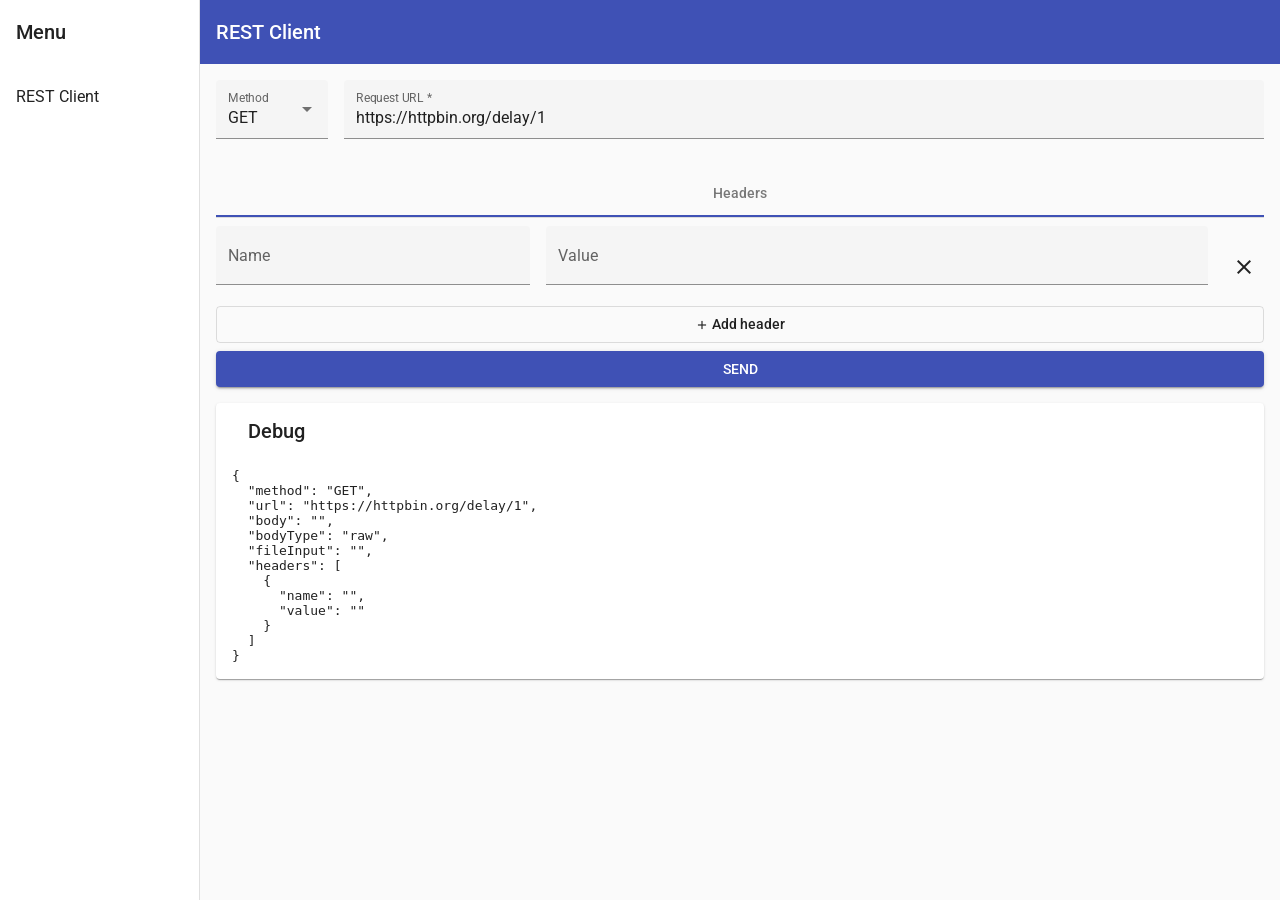
<file: index.html>
<!DOCTYPE html>
<html lang="en">
  <head>
    <meta charset="utf-8" />
    <title>Angular REST API Client</title>
    <base href="/" />
    <meta name="viewport" content="width=device-width, initial-scale=1" />
    <link rel="icon" type="image/x-icon" href="favicon.ico" />
    <link href="https://fonts.googleapis.com/css?family=Roboto:300,400,500&display=swap" rel="stylesheet" />
    <link href="https://fonts.googleapis.com/icon?family=Material+Icons" rel="stylesheet" />
  <link rel="stylesheet" href="styles.a443988e255f484c6ae9.css"></head>
  <body>
    <app-root></app-root>
  <script src="runtime-es2015.0811dcefd377500b5b1a.js" type="module"></script><script src="runtime-es5.0811dcefd377500b5b1a.js" nomodule defer></script><script src="polyfills-es5.fd3af48698f9b02947d9.js" nomodule defer></script><script src="polyfills-es2015.442fa3cc45520cc0d518.js" type="module"></script><script src="main-es2015.35bdf8fe48cf06ec00c8.js" type="module"></script><script src="main-es5.35bdf8fe48cf06ec00c8.js" nomodule defer></script></body>
</html>
</file>
<file: styles.a443988e255f484c6ae9.css>
.mat-badge-content{font-weight:600;font-size:12px;font-family:Roboto,Helvetica Neue,sans-serif}.mat-badge-small .mat-badge-content{font-size:9px}.mat-badge-large .mat-badge-content{font-size:24px}.mat-h1,.mat-headline,.mat-typography h1{font:400 24px/32px Roboto,Helvetica Neue,sans-serif;letter-spacing:normal;margin:0 0 16px}.mat-h2,.mat-title,.mat-typography h2{font:500 20px/32px Roboto,Helvetica Neue,sans-serif;letter-spacing:normal;margin:0 0 16px}.mat-h3,.mat-subheading-2,.mat-typography h3{font:400 16px/28px Roboto,Helvetica Neue,sans-serif;letter-spacing:normal;margin:0 0 16px}.mat-h4,.mat-subheading-1,.mat-typography h4{font:400 15px/24px Roboto,Helvetica Neue,sans-serif;letter-spacing:normal;margin:0 0 16px}.mat-h5,.mat-typography h5{font:400 11.62px/20px Roboto,Helvetica Neue,sans-serif;margin:0 0 12px}.mat-h6,.mat-typography h6{font:400 9.38px/20px Roboto,Helvetica Neue,sans-serif;margin:0 0 12px}.mat-body-2,.mat-body-strong{font:500 14px/24px Roboto,Helvetica Neue,sans-serif;letter-spacing:normal}.mat-body,.mat-body-1,.mat-typography{font:400 14px/20px Roboto,Helvetica Neue,sans-serif;letter-spacing:normal}.mat-body-1 p,.mat-body p,.mat-typography p{margin:0 0 12px}.mat-caption,.mat-small{font:400 12px/20px Roboto,Helvetica Neue,sans-serif;letter-spacing:normal}.mat-display-4,.mat-typography .mat-display-4{font:300 112px/112px Roboto,Helvetica Neue,sans-serif;letter-spacing:-.05em;margin:0 0 56px}.mat-display-3,.mat-typography .mat-display-3{font:400 56px/56px Roboto,Helvetica Neue,sans-serif;letter-spacing:-.02em;margin:0 0 64px}.mat-display-2,.mat-typography .mat-display-2{font:400 45px/48px Roboto,Helvetica Neue,sans-serif;letter-spacing:-.005em;margin:0 0 64px}.mat-display-1,.mat-typography .mat-display-1{font:400 34px/40px Roboto,Helvetica Neue,sans-serif;letter-spacing:normal;margin:0 0 64px}.mat-bottom-sheet-container{font:400 14px/20px Roboto,Helvetica Neue,sans-serif;letter-spacing:normal}.mat-button,.mat-fab,.mat-flat-button,.mat-icon-button,.mat-mini-fab,.mat-raised-button,.mat-stroked-button{font-family:Roboto,Helvetica Neue,sans-serif;font-size:14px;font-weight:500}.mat-button-toggle,.mat-card{font-family:Roboto,Helvetica Neue,sans-serif}.mat-card-title{font-size:24px;font-weight:500}.mat-card-header .mat-card-title{font-size:20px}.mat-card-content,.mat-card-subtitle{font-size:14px}.mat-checkbox{font-family:Roboto,Helvetica Neue,sans-serif}.mat-checkbox-layout .mat-checkbox-label{line-height:24px}.mat-chip{font-size:14px;font-weight:500}.mat-chip .mat-chip-remove.mat-icon,.mat-chip .mat-chip-trailing-icon.mat-icon{font-size:18px}.mat-table{font-family:Roboto,Helvetica Neue,sans-serif}.mat-header-cell{font-size:12px;font-weight:500}.mat-cell,.mat-footer-cell{font-size:14px}.mat-calendar{font-family:Roboto,Helvetica Neue,sans-serif}.mat-calendar-body{font-size:13px}.mat-calendar-body-label,.mat-calendar-period-button{font-size:14px;font-weight:500}.mat-calendar-table-header th{font-size:11px;font-weight:400}.mat-dialog-title{font:500 20px/32px Roboto,Helvetica Neue,sans-serif;letter-spacing:normal}.mat-expansion-panel-header{font-family:Roboto,Helvetica Neue,sans-serif;font-size:15px;font-weight:400}.mat-expansion-panel-content{font:400 14px/20px Roboto,Helvetica Neue,sans-serif;letter-spacing:normal}.mat-form-field{font-size:inherit;font-weight:400;line-height:1.125;font-family:Roboto,Helvetica Neue,sans-serif;letter-spacing:normal}.mat-form-field-wrapper{padding-bottom:1.34375em}.mat-form-field-prefix .mat-icon,.mat-form-field-suffix .mat-icon{font-size:150%;line-height:1.125}.mat-form-field-prefix .mat-icon-button,.mat-form-field-suffix .mat-icon-button{height:1.5em;width:1.5em}.mat-form-field-prefix .mat-icon-button .mat-icon,.mat-form-field-suffix .mat-icon-button .mat-icon{height:1.125em;line-height:1.125}.mat-form-field-infix{padding:.5em 0;border-top:.84375em solid transparent}.mat-form-field-can-float.mat-form-field-should-float .mat-form-field-label,.mat-form-field-can-float .mat-input-server:focus+.mat-form-field-label-wrapper .mat-form-field-label{transform:translateY(-1.34375em) scale(.75);width:133.3333333333%}.mat-form-field-can-float .mat-input-server[label]:not(:label-shown)+.mat-form-field-label-wrapper .mat-form-field-label{transform:translateY(-1.34374em) scale(.75);width:133.3333433333%}.mat-form-field-label-wrapper{top:-.84375em;padding-top:.84375em}.mat-form-field-label{top:1.34375em}.mat-form-field-underline{bottom:1.34375em}.mat-form-field-subscript-wrapper{font-size:75%;margin-top:.6666666667em;top:calc(100% - 1.79167em)}.mat-form-field-appearance-legacy .mat-form-field-wrapper{padding-bottom:1.25em}.mat-form-field-appearance-legacy .mat-form-field-infix{padding:.4375em 0}.mat-form-field-appearance-legacy.mat-form-field-can-float.mat-form-field-should-float .mat-form-field-label,.mat-form-field-appearance-legacy.mat-form-field-can-float .mat-input-server:focus+.mat-form-field-label-wrapper .mat-form-field-label{transform:translateY(-1.28125em) scale(.75) perspective(100px) translateZ(.001px);-ms-transform:translateY(-1.28125em) scale(.75);width:133.3333333333%}.mat-form-field-appearance-legacy.mat-form-field-can-float .mat-form-field-autofill-control:-webkit-autofill+.mat-form-field-label-wrapper .mat-form-field-label{transform:translateY(-1.28125em) scale(.75) perspective(100px) translateZ(.00101px);-ms-transform:translateY(-1.28124em) scale(.75);width:133.3333433333%}.mat-form-field-appearance-legacy.mat-form-field-can-float .mat-input-server[label]:not(:label-shown)+.mat-form-field-label-wrapper .mat-form-field-label{transform:translateY(-1.28125em) scale(.75) perspective(100px) translateZ(.00102px);-ms-transform:translateY(-1.28123em) scale(.75);width:133.3333533333%}.mat-form-field-appearance-legacy .mat-form-field-label{top:1.28125em}.mat-form-field-appearance-legacy .mat-form-field-underline{bottom:1.25em}.mat-form-field-appearance-legacy .mat-form-field-subscript-wrapper{margin-top:.5416666667em;top:calc(100% - 1.66667em)}@media print{.mat-form-field-appearance-legacy.mat-form-field-can-float.mat-form-field-should-float .mat-form-field-label,.mat-form-field-appearance-legacy.mat-form-field-can-float .mat-input-server:focus+.mat-form-field-label-wrapper .mat-form-field-label{transform:translateY(-1.28122em) scale(.75)}.mat-form-field-appearance-legacy.mat-form-field-can-float .mat-form-field-autofill-control:-webkit-autofill+.mat-form-field-label-wrapper .mat-form-field-label{transform:translateY(-1.28121em) scale(.75)}.mat-form-field-appearance-legacy.mat-form-field-can-float .mat-input-server[label]:not(:label-shown)+.mat-form-field-label-wrapper .mat-form-field-label{transform:translateY(-1.2812em) scale(.75)}}.mat-form-field-appearance-fill .mat-form-field-infix{padding:.25em 0 .75em}.mat-form-field-appearance-fill .mat-form-field-label{top:1.09375em;margin-top:-.5em}.mat-form-field-appearance-fill.mat-form-field-can-float.mat-form-field-should-float .mat-form-field-label,.mat-form-field-appearance-fill.mat-form-field-can-float .mat-input-server:focus+.mat-form-field-label-wrapper .mat-form-field-label{transform:translateY(-.59375em) scale(.75);width:133.3333333333%}.mat-form-field-appearance-fill.mat-form-field-can-float .mat-input-server[label]:not(:label-shown)+.mat-form-field-label-wrapper .mat-form-field-label{transform:translateY(-.59374em) scale(.75);width:133.3333433333%}.mat-form-field-appearance-outline .mat-form-field-infix{padding:1em 0}.mat-form-field-appearance-outline .mat-form-field-label{top:1.84375em;margin-top:-.25em}.mat-form-field-appearance-outline.mat-form-field-can-float.mat-form-field-should-float .mat-form-field-label,.mat-form-field-appearance-outline.mat-form-field-can-float .mat-input-server:focus+.mat-form-field-label-wrapper .mat-form-field-label{transform:translateY(-1.59375em) scale(.75);width:133.3333333333%}.mat-form-field-appearance-outline.mat-form-field-can-float .mat-input-server[label]:not(:label-shown)+.mat-form-field-label-wrapper .mat-form-field-label{transform:translateY(-1.59374em) scale(.75);width:133.3333433333%}.mat-grid-tile-footer,.mat-grid-tile-header{font-size:14px}.mat-grid-tile-footer .mat-line,.mat-grid-tile-header .mat-line{white-space:nowrap;overflow:hidden;text-overflow:ellipsis;display:block;box-sizing:border-box}.mat-grid-tile-footer .mat-line:nth-child(n+2),.mat-grid-tile-header .mat-line:nth-child(n+2){font-size:12px}input.mat-input-element{margin-top:-.0625em}.mat-menu-item{font-family:Roboto,Helvetica Neue,sans-serif;font-size:14px;font-weight:400}.mat-paginator,.mat-paginator-page-size .mat-select-trigger{font-family:Roboto,Helvetica Neue,sans-serif;font-size:12px}.mat-radio-button,.mat-select{font-family:Roboto,Helvetica Neue,sans-serif}.mat-select-trigger{height:1.125em}.mat-slide-toggle-content,.mat-slider-thumb-label-text{font-family:Roboto,Helvetica Neue,sans-serif}.mat-slider-thumb-label-text{font-size:12px;font-weight:500}.mat-stepper-horizontal,.mat-stepper-vertical{font-family:Roboto,Helvetica Neue,sans-serif}.mat-step-label{font-size:14px;font-weight:400}.mat-step-sub-label-error{font-weight:400}.mat-step-label-error{font-size:14px}.mat-step-label-selected{font-size:14px;font-weight:500}.mat-tab-group,.mat-tab-label,.mat-tab-link{font-family:Roboto,Helvetica Neue,sans-serif}.mat-tab-label,.mat-tab-link{font-size:14px;font-weight:500}.mat-toolbar,.mat-toolbar h1,.mat-toolbar h2,.mat-toolbar h3,.mat-toolbar h4,.mat-toolbar h5,.mat-toolbar h6{font:500 20px/32px Roboto,Helvetica Neue,sans-serif;letter-spacing:normal;margin:0}.mat-tooltip{font-family:Roboto,Helvetica Neue,sans-serif;font-size:10px;padding-top:6px;padding-bottom:6px}.mat-tooltip-handset{font-size:14px;padding-top:8px;padding-bottom:8px}.mat-list-item,.mat-list-option{font-family:Roboto,Helvetica Neue,sans-serif}.mat-list-base .mat-list-item{font-size:16px}.mat-list-base .mat-list-item .mat-line{white-space:nowrap;overflow:hidden;text-overflow:ellipsis;display:block;box-sizing:border-box}.mat-list-base .mat-list-item .mat-line:nth-child(n+2){font-size:14px}.mat-list-base .mat-list-option{font-size:16px}.mat-list-base .mat-list-option .mat-line{white-space:nowrap;overflow:hidden;text-overflow:ellipsis;display:block;box-sizing:border-box}.mat-list-base .mat-list-option .mat-line:nth-child(n+2){font-size:14px}.mat-list-base .mat-subheader{font-family:Roboto,Helvetica Neue,sans-serif;font-size:14px;font-weight:500}.mat-list-base[dense] .mat-list-item{font-size:12px}.mat-list-base[dense] .mat-list-item .mat-line{white-space:nowrap;overflow:hidden;text-overflow:ellipsis;display:block;box-sizing:border-box}.mat-list-base[dense] .mat-list-item .mat-line:nth-child(n+2),.mat-list-base[dense] .mat-list-option{font-size:12px}.mat-list-base[dense] .mat-list-option .mat-line{white-space:nowrap;overflow:hidden;text-overflow:ellipsis;display:block;box-sizing:border-box}.mat-list-base[dense] .mat-list-option .mat-line:nth-child(n+2){font-size:12px}.mat-list-base[dense] .mat-subheader{font-family:Roboto,Helvetica Neue,sans-serif;font-size:12px;font-weight:500}.mat-option{font-family:Roboto,Helvetica Neue,sans-serif;font-size:16px}.mat-optgroup-label{font:500 14px/24px Roboto,Helvetica Neue,sans-serif;letter-spacing:normal}.mat-simple-snackbar{font-family:Roboto,Helvetica Neue,sans-serif;font-size:14px}.mat-simple-snackbar-action{line-height:1;font-family:inherit;font-size:inherit;font-weight:500}.mat-tree{font-family:Roboto,Helvetica Neue,sans-serif}.mat-nested-tree-node,.mat-tree-node{font-weight:400;font-size:14px}.mat-ripple{overflow:hidden;position:relative}.mat-ripple:not(:empty){transform:translateZ(0)}.mat-ripple.mat-ripple-unbounded{overflow:visible}.mat-ripple-element{position:absolute;border-radius:50%;pointer-events:none;transition:opacity,transform 0ms cubic-bezier(0,0,.2,1);transform:scale(0)}.cdk-high-contrast-active .mat-ripple-element{display:none}.cdk-visually-hidden{border:0;clip:rect(0 0 0 0);height:1px;margin:-1px;overflow:hidden;padding:0;position:absolute;width:1px;outline:0;-webkit-appearance:none;-moz-appearance:none}.cdk-global-overlay-wrapper,.cdk-overlay-container{pointer-events:none;top:0;left:0;height:100%;width:100%}.cdk-overlay-container{position:fixed;z-index:1000}.cdk-overlay-container:empty{display:none}.cdk-global-overlay-wrapper,.cdk-overlay-pane{display:flex;position:absolute;z-index:1000}.cdk-overlay-pane{pointer-events:auto;box-sizing:border-box;max-width:100%;max-height:100%}.cdk-overlay-backdrop{position:absolute;top:0;bottom:0;left:0;right:0;z-index:1000;pointer-events:auto;-webkit-tap-highlight-color:transparent;transition:opacity .4s cubic-bezier(.25,.8,.25,1);opacity:0}.cdk-overlay-backdrop.cdk-overlay-backdrop-showing{opacity:1}@media screen and (-ms-high-contrast:active){.cdk-overlay-backdrop.cdk-overlay-backdrop-showing{opacity:.6}}.cdk-overlay-dark-backdrop{background:rgba(0,0,0,.32)}.cdk-overlay-transparent-backdrop,.cdk-overlay-transparent-backdrop.cdk-overlay-backdrop-showing{opacity:0}.cdk-overlay-connected-position-bounding-box{position:absolute;z-index:1000;display:flex;flex-direction:column;min-width:1px;min-height:1px}.cdk-global-scrollblock{position:fixed;width:100%;overflow-y:scroll}@-webkit-keyframes cdk-text-field-autofill-start{/*!*/}@keyframes cdk-text-field-autofill-start{/*!*/}@-webkit-keyframes cdk-text-field-autofill-end{/*!*/}@keyframes cdk-text-field-autofill-end{/*!*/}.cdk-text-field-autofill-monitored:-webkit-autofill{-webkit-animation:cdk-text-field-autofill-start 0s 1ms;animation:cdk-text-field-autofill-start 0s 1ms}.cdk-text-field-autofill-monitored:not(:-webkit-autofill){-webkit-animation:cdk-text-field-autofill-end 0s 1ms;animation:cdk-text-field-autofill-end 0s 1ms}textarea.cdk-textarea-autosize{resize:none}textarea.cdk-textarea-autosize-measuring{height:auto!important;overflow:hidden!important;padding:2px 0!important;box-sizing:content-box!important}.mat-ripple-element{background-color:rgba(0,0,0,.1)}.mat-option{color:rgba(0,0,0,.87)}.mat-option.mat-active,.mat-option.mat-selected:not(.mat-option-multiple):not(.mat-option-disabled),.mat-option:focus:not(.mat-option-disabled),.mat-option:hover:not(.mat-option-disabled){background:rgba(0,0,0,.04)}.mat-option.mat-active{color:rgba(0,0,0,.87)}.mat-option.mat-option-disabled{color:rgba(0,0,0,.38)}.mat-primary .mat-option.mat-selected:not(.mat-option-disabled){color:#3f51b5}.mat-accent .mat-option.mat-selected:not(.mat-option-disabled){color:#ff4081}.mat-warn .mat-option.mat-selected:not(.mat-option-disabled){color:#f44336}.mat-optgroup-label{color:rgba(0,0,0,.54)}.mat-optgroup-disabled .mat-optgroup-label{color:rgba(0,0,0,.38)}.mat-pseudo-checkbox{color:rgba(0,0,0,.54)}.mat-pseudo-checkbox:after{color:#fafafa}.mat-pseudo-checkbox-disabled{color:#b0b0b0}.mat-primary .mat-pseudo-checkbox-checked,.mat-primary .mat-pseudo-checkbox-indeterminate{background:#3f51b5}.mat-accent .mat-pseudo-checkbox-checked,.mat-accent .mat-pseudo-checkbox-indeterminate,.mat-pseudo-checkbox-checked,.mat-pseudo-checkbox-indeterminate{background:#ff4081}.mat-warn .mat-pseudo-checkbox-checked,.mat-warn .mat-pseudo-checkbox-indeterminate{background:#f44336}.mat-pseudo-checkbox-checked.mat-pseudo-checkbox-disabled,.mat-pseudo-checkbox-indeterminate.mat-pseudo-checkbox-disabled{background:#b0b0b0}.mat-elevation-z0{box-shadow:0 0 0 0 rgba(0,0,0,.2),0 0 0 0 rgba(0,0,0,.14),0 0 0 0 rgba(0,0,0,.12)}.mat-elevation-z1{box-shadow:0 2px 1px -1px rgba(0,0,0,.2),0 1px 1px 0 rgba(0,0,0,.14),0 1px 3px 0 rgba(0,0,0,.12)}.mat-elevation-z2{box-shadow:0 3px 1px -2px rgba(0,0,0,.2),0 2px 2px 0 rgba(0,0,0,.14),0 1px 5px 0 rgba(0,0,0,.12)}.mat-elevation-z3{box-shadow:0 3px 3px -2px rgba(0,0,0,.2),0 3px 4px 0 rgba(0,0,0,.14),0 1px 8px 0 rgba(0,0,0,.12)}.mat-elevation-z4{box-shadow:0 2px 4px -1px rgba(0,0,0,.2),0 4px 5px 0 rgba(0,0,0,.14),0 1px 10px 0 rgba(0,0,0,.12)}.mat-elevation-z5{box-shadow:0 3px 5px -1px rgba(0,0,0,.2),0 5px 8px 0 rgba(0,0,0,.14),0 1px 14px 0 rgba(0,0,0,.12)}.mat-elevation-z6{box-shadow:0 3px 5px -1px rgba(0,0,0,.2),0 6px 10px 0 rgba(0,0,0,.14),0 1px 18px 0 rgba(0,0,0,.12)}.mat-elevation-z7{box-shadow:0 4px 5px -2px rgba(0,0,0,.2),0 7px 10px 1px rgba(0,0,0,.14),0 2px 16px 1px rgba(0,0,0,.12)}.mat-elevation-z8{box-shadow:0 5px 5px -3px rgba(0,0,0,.2),0 8px 10px 1px rgba(0,0,0,.14),0 3px 14px 2px rgba(0,0,0,.12)}.mat-elevation-z9{box-shadow:0 5px 6px -3px rgba(0,0,0,.2),0 9px 12px 1px rgba(0,0,0,.14),0 3px 16px 2px rgba(0,0,0,.12)}.mat-elevation-z10{box-shadow:0 6px 6px -3px rgba(0,0,0,.2),0 10px 14px 1px rgba(0,0,0,.14),0 4px 18px 3px rgba(0,0,0,.12)}.mat-elevation-z11{box-shadow:0 6px 7px -4px rgba(0,0,0,.2),0 11px 15px 1px rgba(0,0,0,.14),0 4px 20px 3px rgba(0,0,0,.12)}.mat-elevation-z12{box-shadow:0 7px 8px -4px rgba(0,0,0,.2),0 12px 17px 2px rgba(0,0,0,.14),0 5px 22px 4px rgba(0,0,0,.12)}.mat-elevation-z13{box-shadow:0 7px 8px -4px rgba(0,0,0,.2),0 13px 19px 2px rgba(0,0,0,.14),0 5px 24px 4px rgba(0,0,0,.12)}.mat-elevation-z14{box-shadow:0 7px 9px -4px rgba(0,0,0,.2),0 14px 21px 2px rgba(0,0,0,.14),0 5px 26px 4px rgba(0,0,0,.12)}.mat-elevation-z15{box-shadow:0 8px 9px -5px rgba(0,0,0,.2),0 15px 22px 2px rgba(0,0,0,.14),0 6px 28px 5px rgba(0,0,0,.12)}.mat-elevation-z16{box-shadow:0 8px 10px -5px rgba(0,0,0,.2),0 16px 24px 2px rgba(0,0,0,.14),0 6px 30px 5px rgba(0,0,0,.12)}.mat-elevation-z17{box-shadow:0 8px 11px -5px rgba(0,0,0,.2),0 17px 26px 2px rgba(0,0,0,.14),0 6px 32px 5px rgba(0,0,0,.12)}.mat-elevation-z18{box-shadow:0 9px 11px -5px rgba(0,0,0,.2),0 18px 28px 2px rgba(0,0,0,.14),0 7px 34px 6px rgba(0,0,0,.12)}.mat-elevation-z19{box-shadow:0 9px 12px -6px rgba(0,0,0,.2),0 19px 29px 2px rgba(0,0,0,.14),0 7px 36px 6px rgba(0,0,0,.12)}.mat-elevation-z20{box-shadow:0 10px 13px -6px rgba(0,0,0,.2),0 20px 31px 3px rgba(0,0,0,.14),0 8px 38px 7px rgba(0,0,0,.12)}.mat-elevation-z21{box-shadow:0 10px 13px -6px rgba(0,0,0,.2),0 21px 33px 3px rgba(0,0,0,.14),0 8px 40px 7px rgba(0,0,0,.12)}.mat-elevation-z22{box-shadow:0 10px 14px -6px rgba(0,0,0,.2),0 22px 35px 3px rgba(0,0,0,.14),0 8px 42px 7px rgba(0,0,0,.12)}.mat-elevation-z23{box-shadow:0 11px 14px -7px rgba(0,0,0,.2),0 23px 36px 3px rgba(0,0,0,.14),0 9px 44px 8px rgba(0,0,0,.12)}.mat-elevation-z24{box-shadow:0 11px 15px -7px rgba(0,0,0,.2),0 24px 38px 3px rgba(0,0,0,.14),0 9px 46px 8px rgba(0,0,0,.12)}.mat-app-background{background-color:#fafafa;color:rgba(0,0,0,.87)}.mat-theme-loaded-marker{display:none}.mat-autocomplete-panel{background:#fff;color:rgba(0,0,0,.87)}.mat-autocomplete-panel:not([class*=mat-elevation-z]){box-shadow:0 2px 4px -1px rgba(0,0,0,.2),0 4px 5px 0 rgba(0,0,0,.14),0 1px 10px 0 rgba(0,0,0,.12)}.mat-autocomplete-panel .mat-option.mat-selected:not(.mat-active):not(:hover){background:#fff}.mat-autocomplete-panel .mat-option.mat-selected:not(.mat-active):not(:hover):not(.mat-option-disabled){color:rgba(0,0,0,.87)}.mat-badge-content{color:#fff;background:#3f51b5}.cdk-high-contrast-active .mat-badge-content{outline:1px solid;border-radius:0}.mat-badge-accent .mat-badge-content{background:#ff4081;color:#fff}.mat-badge-warn .mat-badge-content{color:#fff;background:#f44336}.mat-badge{position:relative}.mat-badge-hidden .mat-badge-content{display:none}.mat-badge-disabled .mat-badge-content{background:#b9b9b9;color:rgba(0,0,0,.38)}.mat-badge-content{position:absolute;text-align:center;display:inline-block;border-radius:50%;transition:transform .2s ease-in-out;transform:scale(.6);overflow:hidden;white-space:nowrap;text-overflow:ellipsis;pointer-events:none}.mat-badge-content._mat-animation-noopable,.ng-animate-disabled .mat-badge-content{transition:none}.mat-badge-content.mat-badge-active{transform:none}.mat-badge-small .mat-badge-content{width:16px;height:16px;line-height:16px}.mat-badge-small.mat-badge-above .mat-badge-content{top:-8px}.mat-badge-small.mat-badge-below .mat-badge-content{bottom:-8px}.mat-badge-small.mat-badge-before .mat-badge-content{left:-16px}[dir=rtl] .mat-badge-small.mat-badge-before .mat-badge-content{left:auto;right:-16px}.mat-badge-small.mat-badge-after .mat-badge-content{right:-16px}[dir=rtl] .mat-badge-small.mat-badge-after .mat-badge-content{right:auto;left:-16px}.mat-badge-small.mat-badge-overlap.mat-badge-before .mat-badge-content{left:-8px}[dir=rtl] .mat-badge-small.mat-badge-overlap.mat-badge-before .mat-badge-content{left:auto;right:-8px}.mat-badge-small.mat-badge-overlap.mat-badge-after .mat-badge-content{right:-8px}[dir=rtl] .mat-badge-small.mat-badge-overlap.mat-badge-after .mat-badge-content{right:auto;left:-8px}.mat-badge-medium .mat-badge-content{width:22px;height:22px;line-height:22px}.mat-badge-medium.mat-badge-above .mat-badge-content{top:-11px}.mat-badge-medium.mat-badge-below .mat-badge-content{bottom:-11px}.mat-badge-medium.mat-badge-before .mat-badge-content{left:-22px}[dir=rtl] .mat-badge-medium.mat-badge-before .mat-badge-content{left:auto;right:-22px}.mat-badge-medium.mat-badge-after .mat-badge-content{right:-22px}[dir=rtl] .mat-badge-medium.mat-badge-after .mat-badge-content{right:auto;left:-22px}.mat-badge-medium.mat-badge-overlap.mat-badge-before .mat-badge-content{left:-11px}[dir=rtl] .mat-badge-medium.mat-badge-overlap.mat-badge-before .mat-badge-content{left:auto;right:-11px}.mat-badge-medium.mat-badge-overlap.mat-badge-after .mat-badge-content{right:-11px}[dir=rtl] .mat-badge-medium.mat-badge-overlap.mat-badge-after .mat-badge-content{right:auto;left:-11px}.mat-badge-large .mat-badge-content{width:28px;height:28px;line-height:28px}.mat-badge-large.mat-badge-above .mat-badge-content{top:-14px}.mat-badge-large.mat-badge-below .mat-badge-content{bottom:-14px}.mat-badge-large.mat-badge-before .mat-badge-content{left:-28px}[dir=rtl] .mat-badge-large.mat-badge-before .mat-badge-content{left:auto;right:-28px}.mat-badge-large.mat-badge-after .mat-badge-content{right:-28px}[dir=rtl] .mat-badge-large.mat-badge-after .mat-badge-content{right:auto;left:-28px}.mat-badge-large.mat-badge-overlap.mat-badge-before .mat-badge-content{left:-14px}[dir=rtl] .mat-badge-large.mat-badge-overlap.mat-badge-before .mat-badge-content{left:auto;right:-14px}.mat-badge-large.mat-badge-overlap.mat-badge-after .mat-badge-content{right:-14px}[dir=rtl] .mat-badge-large.mat-badge-overlap.mat-badge-after .mat-badge-content{right:auto;left:-14px}.mat-bottom-sheet-container{box-shadow:0 8px 10px -5px rgba(0,0,0,.2),0 16px 24px 2px rgba(0,0,0,.14),0 6px 30px 5px rgba(0,0,0,.12);background:#fff;color:rgba(0,0,0,.87)}.mat-button,.mat-icon-button,.mat-stroked-button{color:inherit;background:transparent}.mat-button.mat-primary,.mat-icon-button.mat-primary,.mat-stroked-button.mat-primary{color:#3f51b5}.mat-button.mat-accent,.mat-icon-button.mat-accent,.mat-stroked-button.mat-accent{color:#ff4081}.mat-button.mat-warn,.mat-icon-button.mat-warn,.mat-stroked-button.mat-warn{color:#f44336}.mat-button.mat-accent[disabled],.mat-button.mat-primary[disabled],.mat-button.mat-warn[disabled],.mat-button[disabled][disabled],.mat-icon-button.mat-accent[disabled],.mat-icon-button.mat-primary[disabled],.mat-icon-button.mat-warn[disabled],.mat-icon-button[disabled][disabled],.mat-stroked-button.mat-accent[disabled],.mat-stroked-button.mat-primary[disabled],.mat-stroked-button.mat-warn[disabled],.mat-stroked-button[disabled][disabled]{color:rgba(0,0,0,.26)}.mat-button.mat-primary .mat-button-focus-overlay,.mat-icon-button.mat-primary .mat-button-focus-overlay,.mat-stroked-button.mat-primary .mat-button-focus-overlay{background-color:#3f51b5}.mat-button.mat-accent .mat-button-focus-overlay,.mat-icon-button.mat-accent .mat-button-focus-overlay,.mat-stroked-button.mat-accent .mat-button-focus-overlay{background-color:#ff4081}.mat-button.mat-warn .mat-button-focus-overlay,.mat-icon-button.mat-warn .mat-button-focus-overlay,.mat-stroked-button.mat-warn .mat-button-focus-overlay{background-color:#f44336}.mat-button[disabled] .mat-button-focus-overlay,.mat-icon-button[disabled] .mat-button-focus-overlay,.mat-stroked-button[disabled] .mat-button-focus-overlay{background-color:transparent}.mat-button .mat-ripple-element,.mat-icon-button .mat-ripple-element,.mat-stroked-button .mat-ripple-element{opacity:.1;background-color:currentColor}.mat-button-focus-overlay{background:#000}.mat-stroked-button:not([disabled]){border-color:rgba(0,0,0,.12)}.mat-fab,.mat-flat-button,.mat-mini-fab,.mat-raised-button{color:rgba(0,0,0,.87);background-color:#fff}.mat-fab.mat-accent,.mat-fab.mat-primary,.mat-fab.mat-warn,.mat-flat-button.mat-accent,.mat-flat-button.mat-primary,.mat-flat-button.mat-warn,.mat-mini-fab.mat-accent,.mat-mini-fab.mat-primary,.mat-mini-fab.mat-warn,.mat-raised-button.mat-accent,.mat-raised-button.mat-primary,.mat-raised-button.mat-warn{color:#fff}.mat-fab.mat-accent[disabled],.mat-fab.mat-primary[disabled],.mat-fab.mat-warn[disabled],.mat-fab[disabled][disabled],.mat-flat-button.mat-accent[disabled],.mat-flat-button.mat-primary[disabled],.mat-flat-button.mat-warn[disabled],.mat-flat-button[disabled][disabled],.mat-mini-fab.mat-accent[disabled],.mat-mini-fab.mat-primary[disabled],.mat-mini-fab.mat-warn[disabled],.mat-mini-fab[disabled][disabled],.mat-raised-button.mat-accent[disabled],.mat-raised-button.mat-primary[disabled],.mat-raised-button.mat-warn[disabled],.mat-raised-button[disabled][disabled]{color:rgba(0,0,0,.26)}.mat-fab.mat-primary,.mat-flat-button.mat-primary,.mat-mini-fab.mat-primary,.mat-raised-button.mat-primary{background-color:#3f51b5}.mat-fab.mat-accent,.mat-flat-button.mat-accent,.mat-mini-fab.mat-accent,.mat-raised-button.mat-accent{background-color:#ff4081}.mat-fab.mat-warn,.mat-flat-button.mat-warn,.mat-mini-fab.mat-warn,.mat-raised-button.mat-warn{background-color:#f44336}.mat-fab.mat-accent[disabled],.mat-fab.mat-primary[disabled],.mat-fab.mat-warn[disabled],.mat-fab[disabled][disabled],.mat-flat-button.mat-accent[disabled],.mat-flat-button.mat-primary[disabled],.mat-flat-button.mat-warn[disabled],.mat-flat-button[disabled][disabled],.mat-mini-fab.mat-accent[disabled],.mat-mini-fab.mat-primary[disabled],.mat-mini-fab.mat-warn[disabled],.mat-mini-fab[disabled][disabled],.mat-raised-button.mat-accent[disabled],.mat-raised-button.mat-primary[disabled],.mat-raised-button.mat-warn[disabled],.mat-raised-button[disabled][disabled]{background-color:rgba(0,0,0,.12)}.mat-fab.mat-accent .mat-ripple-element,.mat-fab.mat-primary .mat-ripple-element,.mat-fab.mat-warn .mat-ripple-element,.mat-flat-button.mat-accent .mat-ripple-element,.mat-flat-button.mat-primary .mat-ripple-element,.mat-flat-button.mat-warn .mat-ripple-element,.mat-mini-fab.mat-accent .mat-ripple-element,.mat-mini-fab.mat-primary .mat-ripple-element,.mat-mini-fab.mat-warn .mat-ripple-element,.mat-raised-button.mat-accent .mat-ripple-element,.mat-raised-button.mat-primary .mat-ripple-element,.mat-raised-button.mat-warn .mat-ripple-element{background-color:hsla(0,0%,100%,.1)}.mat-flat-button:not([class*=mat-elevation-z]),.mat-stroked-button:not([class*=mat-elevation-z]){box-shadow:0 0 0 0 rgba(0,0,0,.2),0 0 0 0 rgba(0,0,0,.14),0 0 0 0 rgba(0,0,0,.12)}.mat-raised-button:not([class*=mat-elevation-z]){box-shadow:0 3px 1px -2px rgba(0,0,0,.2),0 2px 2px 0 rgba(0,0,0,.14),0 1px 5px 0 rgba(0,0,0,.12)}.mat-raised-button:not([disabled]):active:not([class*=mat-elevation-z]){box-shadow:0 5px 5px -3px rgba(0,0,0,.2),0 8px 10px 1px rgba(0,0,0,.14),0 3px 14px 2px rgba(0,0,0,.12)}.mat-raised-button[disabled]:not([class*=mat-elevation-z]){box-shadow:0 0 0 0 rgba(0,0,0,.2),0 0 0 0 rgba(0,0,0,.14),0 0 0 0 rgba(0,0,0,.12)}.mat-fab:not([class*=mat-elevation-z]),.mat-mini-fab:not([class*=mat-elevation-z]){box-shadow:0 3px 5px -1px rgba(0,0,0,.2),0 6px 10px 0 rgba(0,0,0,.14),0 1px 18px 0 rgba(0,0,0,.12)}.mat-fab:not([disabled]):active:not([class*=mat-elevation-z]),.mat-mini-fab:not([disabled]):active:not([class*=mat-elevation-z]){box-shadow:0 7px 8px -4px rgba(0,0,0,.2),0 12px 17px 2px rgba(0,0,0,.14),0 5px 22px 4px rgba(0,0,0,.12)}.mat-fab[disabled]:not([class*=mat-elevation-z]),.mat-mini-fab[disabled]:not([class*=mat-elevation-z]){box-shadow:0 0 0 0 rgba(0,0,0,.2),0 0 0 0 rgba(0,0,0,.14),0 0 0 0 rgba(0,0,0,.12)}.mat-button-toggle-group,.mat-button-toggle-standalone{box-shadow:0 3px 1px -2px rgba(0,0,0,.2),0 2px 2px 0 rgba(0,0,0,.14),0 1px 5px 0 rgba(0,0,0,.12)}.mat-button-toggle-group-appearance-standard,.mat-button-toggle-standalone.mat-button-toggle-appearance-standard{box-shadow:none}.mat-button-toggle{color:rgba(0,0,0,.38)}.mat-button-toggle .mat-button-toggle-focus-overlay{background-color:rgba(0,0,0,.12)}.mat-button-toggle-appearance-standard{color:rgba(0,0,0,.87);background:#fff}.mat-button-toggle-appearance-standard .mat-button-toggle-focus-overlay{background-color:#000}.mat-button-toggle-group-appearance-standard .mat-button-toggle+.mat-button-toggle{border-left:1px solid rgba(0,0,0,.12)}[dir=rtl] .mat-button-toggle-group-appearance-standard .mat-button-toggle+.mat-button-toggle{border-left:none;border-right:1px solid rgba(0,0,0,.12)}.mat-button-toggle-group-appearance-standard.mat-button-toggle-vertical .mat-button-toggle+.mat-button-toggle{border-left:none;border-right:none;border-top:1px solid rgba(0,0,0,.12)}.mat-button-toggle-checked{background-color:#e0e0e0;color:rgba(0,0,0,.54)}.mat-button-toggle-checked.mat-button-toggle-appearance-standard{color:rgba(0,0,0,.87)}.mat-button-toggle-disabled{color:rgba(0,0,0,.26);background-color:#eee}.mat-button-toggle-disabled.mat-button-toggle-appearance-standard{background:#fff}.mat-button-toggle-disabled.mat-button-toggle-checked{background-color:#bdbdbd}.mat-button-toggle-group-appearance-standard,.mat-button-toggle-standalone.mat-button-toggle-appearance-standard{border:1px solid rgba(0,0,0,.12)}.mat-card{background:#fff;color:rgba(0,0,0,.87)}.mat-card:not([class*=mat-elevation-z]){box-shadow:0 2px 1px -1px rgba(0,0,0,.2),0 1px 1px 0 rgba(0,0,0,.14),0 1px 3px 0 rgba(0,0,0,.12)}.mat-card.mat-card-flat:not([class*=mat-elevation-z]){box-shadow:0 0 0 0 rgba(0,0,0,.2),0 0 0 0 rgba(0,0,0,.14),0 0 0 0 rgba(0,0,0,.12)}.mat-card-subtitle{color:rgba(0,0,0,.54)}.mat-checkbox-frame{border-color:rgba(0,0,0,.54)}.mat-checkbox-checkmark{fill:#fafafa}.mat-checkbox-checkmark-path{stroke:#fafafa!important}.mat-checkbox-mixedmark{background-color:#fafafa}.mat-checkbox-checked.mat-primary .mat-checkbox-background,.mat-checkbox-indeterminate.mat-primary .mat-checkbox-background{background-color:#3f51b5}.mat-checkbox-checked.mat-accent .mat-checkbox-background,.mat-checkbox-indeterminate.mat-accent .mat-checkbox-background{background-color:#ff4081}.mat-checkbox-checked.mat-warn .mat-checkbox-background,.mat-checkbox-indeterminate.mat-warn .mat-checkbox-background{background-color:#f44336}.mat-checkbox-disabled.mat-checkbox-checked .mat-checkbox-background,.mat-checkbox-disabled.mat-checkbox-indeterminate .mat-checkbox-background{background-color:#b0b0b0}.mat-checkbox-disabled:not(.mat-checkbox-checked) .mat-checkbox-frame{border-color:#b0b0b0}.mat-checkbox-disabled .mat-checkbox-label{color:rgba(0,0,0,.54)}.mat-checkbox .mat-ripple-element{background-color:#000}.mat-checkbox-checked:not(.mat-checkbox-disabled).mat-primary .mat-ripple-element,.mat-checkbox:active:not(.mat-checkbox-disabled).mat-primary .mat-ripple-element{background:#3f51b5}.mat-checkbox-checked:not(.mat-checkbox-disabled).mat-accent .mat-ripple-element,.mat-checkbox:active:not(.mat-checkbox-disabled).mat-accent .mat-ripple-element{background:#ff4081}.mat-checkbox-checked:not(.mat-checkbox-disabled).mat-warn .mat-ripple-element,.mat-checkbox:active:not(.mat-checkbox-disabled).mat-warn .mat-ripple-element{background:#f44336}.mat-chip.mat-standard-chip{background-color:#e0e0e0;color:rgba(0,0,0,.87)}.mat-chip.mat-standard-chip .mat-chip-remove{color:rgba(0,0,0,.87);opacity:.4}.mat-chip.mat-standard-chip:not(.mat-chip-disabled):active{box-shadow:0 3px 3px -2px rgba(0,0,0,.2),0 3px 4px 0 rgba(0,0,0,.14),0 1px 8px 0 rgba(0,0,0,.12)}.mat-chip.mat-standard-chip:not(.mat-chip-disabled) .mat-chip-remove:hover{opacity:.54}.mat-chip.mat-standard-chip.mat-chip-disabled{opacity:.4}.mat-chip.mat-standard-chip:after{background:#000}.mat-chip.mat-standard-chip.mat-chip-selected.mat-primary{background-color:#3f51b5;color:#fff}.mat-chip.mat-standard-chip.mat-chip-selected.mat-primary .mat-chip-remove{color:#fff;opacity:.4}.mat-chip.mat-standard-chip.mat-chip-selected.mat-primary .mat-ripple-element{background-color:hsla(0,0%,100%,.1)}.mat-chip.mat-standard-chip.mat-chip-selected.mat-warn{background-color:#f44336;color:#fff}.mat-chip.mat-standard-chip.mat-chip-selected.mat-warn .mat-chip-remove{color:#fff;opacity:.4}.mat-chip.mat-standard-chip.mat-chip-selected.mat-warn .mat-ripple-element{background-color:hsla(0,0%,100%,.1)}.mat-chip.mat-standard-chip.mat-chip-selected.mat-accent{background-color:#ff4081;color:#fff}.mat-chip.mat-standard-chip.mat-chip-selected.mat-accent .mat-chip-remove{color:#fff;opacity:.4}.mat-chip.mat-standard-chip.mat-chip-selected.mat-accent .mat-ripple-element{background-color:hsla(0,0%,100%,.1)}.mat-table{background:#fff}.mat-table-sticky,.mat-table tbody,.mat-table tfoot,.mat-table thead,[mat-footer-row],[mat-header-row],[mat-row],mat-footer-row,mat-header-row,mat-row{background:inherit}mat-footer-row,mat-header-row,mat-row,td.mat-cell,td.mat-footer-cell,th.mat-header-cell{border-bottom-color:rgba(0,0,0,.12)}.mat-header-cell{color:rgba(0,0,0,.54)}.mat-cell,.mat-footer-cell{color:rgba(0,0,0,.87)}.mat-calendar-arrow{border-top-color:rgba(0,0,0,.54)}.mat-datepicker-content .mat-calendar-next-button,.mat-datepicker-content .mat-calendar-previous-button,.mat-datepicker-toggle{color:rgba(0,0,0,.54)}.mat-calendar-table-header{color:rgba(0,0,0,.38)}.mat-calendar-table-header-divider:after{background:rgba(0,0,0,.12)}.mat-calendar-body-label{color:rgba(0,0,0,.54)}.mat-calendar-body-cell-content{color:rgba(0,0,0,.87);border-color:transparent}.mat-calendar-body-disabled>.mat-calendar-body-cell-content:not(.mat-calendar-body-selected){color:rgba(0,0,0,.38)}.cdk-keyboard-focused .mat-calendar-body-active>.mat-calendar-body-cell-content:not(.mat-calendar-body-selected),.cdk-program-focused .mat-calendar-body-active>.mat-calendar-body-cell-content:not(.mat-calendar-body-selected),.mat-calendar-body-cell:not(.mat-calendar-body-disabled):hover>.mat-calendar-body-cell-content:not(.mat-calendar-body-selected){background-color:rgba(0,0,0,.04)}.mat-calendar-body-today:not(.mat-calendar-body-selected){border-color:rgba(0,0,0,.38)}.mat-calendar-body-disabled>.mat-calendar-body-today:not(.mat-calendar-body-selected){border-color:rgba(0,0,0,.18)}.mat-calendar-body-selected{background-color:#3f51b5;color:#fff}.mat-calendar-body-disabled>.mat-calendar-body-selected{background-color:rgba(63,81,181,.4)}.mat-calendar-body-today.mat-calendar-body-selected{box-shadow:inset 0 0 0 1px #fff}.mat-datepicker-content{box-shadow:0 2px 4px -1px rgba(0,0,0,.2),0 4px 5px 0 rgba(0,0,0,.14),0 1px 10px 0 rgba(0,0,0,.12);background-color:#fff;color:rgba(0,0,0,.87)}.mat-datepicker-content.mat-accent .mat-calendar-body-selected{background-color:#ff4081;color:#fff}.mat-datepicker-content.mat-accent .mat-calendar-body-disabled>.mat-calendar-body-selected{background-color:rgba(255,64,129,.4)}.mat-datepicker-content.mat-accent .mat-calendar-body-today.mat-calendar-body-selected{box-shadow:inset 0 0 0 1px #fff}.mat-datepicker-content.mat-warn .mat-calendar-body-selected{background-color:#f44336;color:#fff}.mat-datepicker-content.mat-warn .mat-calendar-body-disabled>.mat-calendar-body-selected{background-color:rgba(244,67,54,.4)}.mat-datepicker-content.mat-warn .mat-calendar-body-today.mat-calendar-body-selected{box-shadow:inset 0 0 0 1px #fff}.mat-datepicker-content-touch{box-shadow:0 0 0 0 rgba(0,0,0,.2),0 0 0 0 rgba(0,0,0,.14),0 0 0 0 rgba(0,0,0,.12)}.mat-datepicker-toggle-active{color:#3f51b5}.mat-datepicker-toggle-active.mat-accent{color:#ff4081}.mat-datepicker-toggle-active.mat-warn{color:#f44336}.mat-dialog-container{box-shadow:0 11px 15px -7px rgba(0,0,0,.2),0 24px 38px 3px rgba(0,0,0,.14),0 9px 46px 8px rgba(0,0,0,.12);background:#fff;color:rgba(0,0,0,.87)}.mat-divider{border-top-color:rgba(0,0,0,.12)}.mat-divider-vertical{border-right-color:rgba(0,0,0,.12)}.mat-expansion-panel{background:#fff;color:rgba(0,0,0,.87)}.mat-expansion-panel:not([class*=mat-elevation-z]){box-shadow:0 3px 1px -2px rgba(0,0,0,.2),0 2px 2px 0 rgba(0,0,0,.14),0 1px 5px 0 rgba(0,0,0,.12)}.mat-action-row{border-top-color:rgba(0,0,0,.12)}.mat-expansion-panel .mat-expansion-panel-header.cdk-keyboard-focused:not([aria-disabled=true]),.mat-expansion-panel .mat-expansion-panel-header.cdk-program-focused:not([aria-disabled=true]),.mat-expansion-panel:not(.mat-expanded) .mat-expansion-panel-header:hover:not([aria-disabled=true]){background:rgba(0,0,0,.04)}@media(hover:none){.mat-expansion-panel:not(.mat-expanded):not([aria-disabled=true]) .mat-expansion-panel-header:hover{background:#fff}}.mat-expansion-panel-header-title{color:rgba(0,0,0,.87)}.mat-expansion-indicator:after,.mat-expansion-panel-header-description{color:rgba(0,0,0,.54)}.mat-expansion-panel-header[aria-disabled=true]{color:rgba(0,0,0,.26)}.mat-expansion-panel-header[aria-disabled=true] .mat-expansion-panel-header-description,.mat-expansion-panel-header[aria-disabled=true] .mat-expansion-panel-header-title{color:inherit}.mat-form-field-label,.mat-hint{color:rgba(0,0,0,.6)}.mat-form-field.mat-focused .mat-form-field-label{color:#3f51b5}.mat-form-field.mat-focused .mat-form-field-label.mat-accent{color:#ff4081}.mat-form-field.mat-focused .mat-form-field-label.mat-warn{color:#f44336}.mat-focused .mat-form-field-required-marker{color:#ff4081}.mat-form-field-ripple{background-color:rgba(0,0,0,.87)}.mat-form-field.mat-focused .mat-form-field-ripple{background-color:#3f51b5}.mat-form-field.mat-focused .mat-form-field-ripple.mat-accent{background-color:#ff4081}.mat-form-field.mat-focused .mat-form-field-ripple.mat-warn{background-color:#f44336}.mat-form-field-type-mat-native-select.mat-focused:not(.mat-form-field-invalid) .mat-form-field-infix:after{color:#3f51b5}.mat-form-field-type-mat-native-select.mat-focused:not(.mat-form-field-invalid).mat-accent .mat-form-field-infix:after{color:#ff4081}.mat-form-field-type-mat-native-select.mat-focused:not(.mat-form-field-invalid).mat-warn .mat-form-field-infix:after,.mat-form-field.mat-form-field-invalid .mat-form-field-label,.mat-form-field.mat-form-field-invalid .mat-form-field-label.mat-accent,.mat-form-field.mat-form-field-invalid .mat-form-field-label .mat-form-field-required-marker{color:#f44336}.mat-form-field.mat-form-field-invalid .mat-form-field-ripple,.mat-form-field.mat-form-field-invalid .mat-form-field-ripple.mat-accent{background-color:#f44336}.mat-error{color:#f44336}.mat-form-field-appearance-legacy .mat-form-field-label,.mat-form-field-appearance-legacy .mat-hint{color:rgba(0,0,0,.54)}.mat-form-field-appearance-legacy .mat-form-field-underline{background-color:rgba(0,0,0,.42)}.mat-form-field-appearance-legacy.mat-form-field-disabled .mat-form-field-underline{background-image:linear-gradient(90deg,rgba(0,0,0,.42) 0,rgba(0,0,0,.42) 33%,transparent 0);background-size:4px 100%;background-repeat:repeat-x}.mat-form-field-appearance-standard .mat-form-field-underline{background-color:rgba(0,0,0,.42)}.mat-form-field-appearance-standard.mat-form-field-disabled .mat-form-field-underline{background-image:linear-gradient(90deg,rgba(0,0,0,.42) 0,rgba(0,0,0,.42) 33%,transparent 0);background-size:4px 100%;background-repeat:repeat-x}.mat-form-field-appearance-fill .mat-form-field-flex{background-color:rgba(0,0,0,.04)}.mat-form-field-appearance-fill.mat-form-field-disabled .mat-form-field-flex{background-color:rgba(0,0,0,.02)}.mat-form-field-appearance-fill .mat-form-field-underline:before{background-color:rgba(0,0,0,.42)}.mat-form-field-appearance-fill.mat-form-field-disabled .mat-form-field-label{color:rgba(0,0,0,.38)}.mat-form-field-appearance-fill.mat-form-field-disabled .mat-form-field-underline:before{background-color:transparent}.mat-form-field-appearance-outline .mat-form-field-outline{color:rgba(0,0,0,.12)}.mat-form-field-appearance-outline .mat-form-field-outline-thick{color:rgba(0,0,0,.87)}.mat-form-field-appearance-outline.mat-focused .mat-form-field-outline-thick{color:#3f51b5}.mat-form-field-appearance-outline.mat-focused.mat-accent .mat-form-field-outline-thick{color:#ff4081}.mat-form-field-appearance-outline.mat-focused.mat-warn .mat-form-field-outline-thick,.mat-form-field-appearance-outline.mat-form-field-invalid.mat-form-field-invalid .mat-form-field-outline-thick{color:#f44336}.mat-form-field-appearance-outline.mat-form-field-disabled .mat-form-field-label{color:rgba(0,0,0,.38)}.mat-form-field-appearance-outline.mat-form-field-disabled .mat-form-field-outline{color:rgba(0,0,0,.06)}.mat-icon.mat-primary{color:#3f51b5}.mat-icon.mat-accent{color:#ff4081}.mat-icon.mat-warn{color:#f44336}.mat-form-field-type-mat-native-select .mat-form-field-infix:after{color:rgba(0,0,0,.54)}.mat-form-field-type-mat-native-select.mat-form-field-disabled .mat-form-field-infix:after,.mat-input-element:disabled{color:rgba(0,0,0,.38)}.mat-input-element{caret-color:#3f51b5}.mat-input-element::-ms-input-placeholder{color:rgba(0,0,0,.42)}.mat-input-element::placeholder{color:rgba(0,0,0,.42)}.mat-input-element::-moz-placeholder{color:rgba(0,0,0,.42)}.mat-input-element::-webkit-input-placeholder{color:rgba(0,0,0,.42)}.mat-input-element:-ms-input-placeholder{color:rgba(0,0,0,.42)}.mat-accent .mat-input-element{caret-color:#ff4081}.mat-form-field-invalid .mat-input-element,.mat-warn .mat-input-element{caret-color:#f44336}.mat-form-field-type-mat-native-select.mat-form-field-invalid .mat-form-field-infix:after{color:#f44336}.mat-list-base .mat-list-item,.mat-list-base .mat-list-option{color:rgba(0,0,0,.87)}.mat-list-base .mat-subheader{color:rgba(0,0,0,.54)}.mat-list-item-disabled{background-color:#eee}.mat-action-list .mat-list-item:focus,.mat-action-list .mat-list-item:hover,.mat-list-option:focus,.mat-list-option:hover,.mat-nav-list .mat-list-item:focus,.mat-nav-list .mat-list-item:hover{background:rgba(0,0,0,.04)}.mat-list-single-selected-option,.mat-list-single-selected-option:focus,.mat-list-single-selected-option:hover{background:rgba(0,0,0,.12)}.mat-menu-panel{background:#fff}.mat-menu-panel:not([class*=mat-elevation-z]){box-shadow:0 2px 4px -1px rgba(0,0,0,.2),0 4px 5px 0 rgba(0,0,0,.14),0 1px 10px 0 rgba(0,0,0,.12)}.mat-menu-item{background:transparent;color:rgba(0,0,0,.87)}.mat-menu-item[disabled],.mat-menu-item[disabled]:after{color:rgba(0,0,0,.38)}.mat-menu-item-submenu-trigger:after,.mat-menu-item .mat-icon-no-color{color:rgba(0,0,0,.54)}.mat-menu-item-highlighted:not([disabled]),.mat-menu-item.cdk-keyboard-focused:not([disabled]),.mat-menu-item.cdk-program-focused:not([disabled]),.mat-menu-item:hover:not([disabled]){background:rgba(0,0,0,.04)}.mat-paginator{background:#fff}.mat-paginator,.mat-paginator-page-size .mat-select-trigger{color:rgba(0,0,0,.54)}.mat-paginator-decrement,.mat-paginator-increment{border-top:2px solid rgba(0,0,0,.54);border-right:2px solid rgba(0,0,0,.54)}.mat-paginator-first,.mat-paginator-last{border-top:2px solid rgba(0,0,0,.54)}.mat-icon-button[disabled] .mat-paginator-decrement,.mat-icon-button[disabled] .mat-paginator-first,.mat-icon-button[disabled] .mat-paginator-increment,.mat-icon-button[disabled] .mat-paginator-last{border-color:rgba(0,0,0,.38)}.mat-progress-bar-background{fill:#c5cae9}.mat-progress-bar-buffer{background-color:#c5cae9}.mat-progress-bar-fill:after{background-color:#3f51b5}.mat-progress-bar.mat-accent .mat-progress-bar-background{fill:#ff80ab}.mat-progress-bar.mat-accent .mat-progress-bar-buffer{background-color:#ff80ab}.mat-progress-bar.mat-accent .mat-progress-bar-fill:after{background-color:#ff4081}.mat-progress-bar.mat-warn .mat-progress-bar-background{fill:#ffcdd2}.mat-progress-bar.mat-warn .mat-progress-bar-buffer{background-color:#ffcdd2}.mat-progress-bar.mat-warn .mat-progress-bar-fill:after{background-color:#f44336}.mat-progress-spinner circle,.mat-spinner circle{stroke:#3f51b5}.mat-progress-spinner.mat-accent circle,.mat-spinner.mat-accent circle{stroke:#ff4081}.mat-progress-spinner.mat-warn circle,.mat-spinner.mat-warn circle{stroke:#f44336}.mat-radio-outer-circle{border-color:rgba(0,0,0,.54)}.mat-radio-button.mat-primary.mat-radio-checked .mat-radio-outer-circle{border-color:#3f51b5}.mat-radio-button.mat-primary.mat-radio-checked .mat-radio-persistent-ripple,.mat-radio-button.mat-primary .mat-radio-inner-circle,.mat-radio-button.mat-primary .mat-radio-ripple .mat-ripple-element:not(.mat-radio-persistent-ripple),.mat-radio-button.mat-primary:active .mat-radio-persistent-ripple{background-color:#3f51b5}.mat-radio-button.mat-accent.mat-radio-checked .mat-radio-outer-circle{border-color:#ff4081}.mat-radio-button.mat-accent.mat-radio-checked .mat-radio-persistent-ripple,.mat-radio-button.mat-accent .mat-radio-inner-circle,.mat-radio-button.mat-accent .mat-radio-ripple .mat-ripple-element:not(.mat-radio-persistent-ripple),.mat-radio-button.mat-accent:active .mat-radio-persistent-ripple{background-color:#ff4081}.mat-radio-button.mat-warn.mat-radio-checked .mat-radio-outer-circle{border-color:#f44336}.mat-radio-button.mat-warn.mat-radio-checked .mat-radio-persistent-ripple,.mat-radio-button.mat-warn .mat-radio-inner-circle,.mat-radio-button.mat-warn .mat-radio-ripple .mat-ripple-element:not(.mat-radio-persistent-ripple),.mat-radio-button.mat-warn:active .mat-radio-persistent-ripple{background-color:#f44336}.mat-radio-button.mat-radio-disabled.mat-radio-checked .mat-radio-outer-circle,.mat-radio-button.mat-radio-disabled .mat-radio-outer-circle{border-color:rgba(0,0,0,.38)}.mat-radio-button.mat-radio-disabled .mat-radio-inner-circle,.mat-radio-button.mat-radio-disabled .mat-radio-ripple .mat-ripple-element{background-color:rgba(0,0,0,.38)}.mat-radio-button.mat-radio-disabled .mat-radio-label-content{color:rgba(0,0,0,.38)}.mat-radio-button .mat-ripple-element{background-color:#000}.mat-select-value{color:rgba(0,0,0,.87)}.mat-select-placeholder{color:rgba(0,0,0,.42)}.mat-select-disabled .mat-select-value{color:rgba(0,0,0,.38)}.mat-select-arrow{color:rgba(0,0,0,.54)}.mat-select-panel{background:#fff}.mat-select-panel:not([class*=mat-elevation-z]){box-shadow:0 2px 4px -1px rgba(0,0,0,.2),0 4px 5px 0 rgba(0,0,0,.14),0 1px 10px 0 rgba(0,0,0,.12)}.mat-select-panel .mat-option.mat-selected:not(.mat-option-multiple){background:rgba(0,0,0,.12)}.mat-form-field.mat-focused.mat-primary .mat-select-arrow{color:#3f51b5}.mat-form-field.mat-focused.mat-accent .mat-select-arrow{color:#ff4081}.mat-form-field.mat-focused.mat-warn .mat-select-arrow,.mat-form-field .mat-select.mat-select-invalid .mat-select-arrow{color:#f44336}.mat-form-field .mat-select.mat-select-disabled .mat-select-arrow{color:rgba(0,0,0,.38)}.mat-drawer-container{background-color:#fafafa;color:rgba(0,0,0,.87)}.mat-drawer{color:rgba(0,0,0,.87)}.mat-drawer,.mat-drawer.mat-drawer-push{background-color:#fff}.mat-drawer:not(.mat-drawer-side){box-shadow:0 8px 10px -5px rgba(0,0,0,.2),0 16px 24px 2px rgba(0,0,0,.14),0 6px 30px 5px rgba(0,0,0,.12)}.mat-drawer-side{border-right:1px solid rgba(0,0,0,.12)}.mat-drawer-side.mat-drawer-end,[dir=rtl] .mat-drawer-side{border-left:1px solid rgba(0,0,0,.12);border-right:none}[dir=rtl] .mat-drawer-side.mat-drawer-end{border-left:none;border-right:1px solid rgba(0,0,0,.12)}.mat-drawer-backdrop.mat-drawer-shown{background-color:rgba(0,0,0,.6)}.mat-slide-toggle.mat-checked .mat-slide-toggle-thumb{background-color:#ff4081}.mat-slide-toggle.mat-checked .mat-slide-toggle-bar{background-color:rgba(255,64,129,.54)}.mat-slide-toggle.mat-checked .mat-ripple-element{background-color:#ff4081}.mat-slide-toggle.mat-primary.mat-checked .mat-slide-toggle-thumb{background-color:#3f51b5}.mat-slide-toggle.mat-primary.mat-checked .mat-slide-toggle-bar{background-color:rgba(63,81,181,.54)}.mat-slide-toggle.mat-primary.mat-checked .mat-ripple-element{background-color:#3f51b5}.mat-slide-toggle.mat-warn.mat-checked .mat-slide-toggle-thumb{background-color:#f44336}.mat-slide-toggle.mat-warn.mat-checked .mat-slide-toggle-bar{background-color:rgba(244,67,54,.54)}.mat-slide-toggle.mat-warn.mat-checked .mat-ripple-element{background-color:#f44336}.mat-slide-toggle:not(.mat-checked) .mat-ripple-element{background-color:#000}.mat-slide-toggle-thumb{box-shadow:0 2px 1px -1px rgba(0,0,0,.2),0 1px 1px 0 rgba(0,0,0,.14),0 1px 3px 0 rgba(0,0,0,.12);background-color:#fafafa}.mat-slide-toggle-bar{background-color:rgba(0,0,0,.38)}.mat-slider-track-background{background-color:rgba(0,0,0,.26)}.mat-primary .mat-slider-thumb,.mat-primary .mat-slider-thumb-label,.mat-primary .mat-slider-track-fill{background-color:#3f51b5}.mat-primary .mat-slider-thumb-label-text{color:#fff}.mat-accent .mat-slider-thumb,.mat-accent .mat-slider-thumb-label,.mat-accent .mat-slider-track-fill{background-color:#ff4081}.mat-accent .mat-slider-thumb-label-text{color:#fff}.mat-warn .mat-slider-thumb,.mat-warn .mat-slider-thumb-label,.mat-warn .mat-slider-track-fill{background-color:#f44336}.mat-warn .mat-slider-thumb-label-text{color:#fff}.mat-slider-focus-ring{background-color:rgba(255,64,129,.2)}.cdk-focused .mat-slider-track-background,.mat-slider:hover .mat-slider-track-background{background-color:rgba(0,0,0,.38)}.mat-slider-disabled .mat-slider-thumb,.mat-slider-disabled .mat-slider-track-background,.mat-slider-disabled .mat-slider-track-fill,.mat-slider-disabled:hover .mat-slider-track-background{background-color:rgba(0,0,0,.26)}.mat-slider-min-value .mat-slider-focus-ring{background-color:rgba(0,0,0,.12)}.mat-slider-min-value.mat-slider-thumb-label-showing .mat-slider-thumb,.mat-slider-min-value.mat-slider-thumb-label-showing .mat-slider-thumb-label{background-color:rgba(0,0,0,.87)}.mat-slider-min-value.mat-slider-thumb-label-showing.cdk-focused .mat-slider-thumb,.mat-slider-min-value.mat-slider-thumb-label-showing.cdk-focused .mat-slider-thumb-label{background-color:rgba(0,0,0,.26)}.mat-slider-min-value:not(.mat-slider-thumb-label-showing) .mat-slider-thumb{border-color:rgba(0,0,0,.26);background-color:transparent}.mat-slider-min-value:not(.mat-slider-thumb-label-showing).cdk-focused .mat-slider-thumb,.mat-slider-min-value:not(.mat-slider-thumb-label-showing):hover .mat-slider-thumb{border-color:rgba(0,0,0,.38)}.mat-slider-min-value:not(.mat-slider-thumb-label-showing).cdk-focused.mat-slider-disabled .mat-slider-thumb,.mat-slider-min-value:not(.mat-slider-thumb-label-showing):hover.mat-slider-disabled .mat-slider-thumb{border-color:rgba(0,0,0,.26)}.mat-slider-has-ticks .mat-slider-wrapper:after{border-color:rgba(0,0,0,.7)}.mat-slider-horizontal .mat-slider-ticks{background-image:repeating-linear-gradient(90deg,rgba(0,0,0,.7),rgba(0,0,0,.7) 2px,transparent 0,transparent);background-image:-moz-repeating-linear-gradient(.0001deg,rgba(0,0,0,.7),rgba(0,0,0,.7) 2px,transparent 0,transparent)}.mat-slider-vertical .mat-slider-ticks{background-image:repeating-linear-gradient(180deg,rgba(0,0,0,.7),rgba(0,0,0,.7) 2px,transparent 0,transparent)}.mat-step-header.cdk-keyboard-focused,.mat-step-header.cdk-program-focused,.mat-step-header:hover{background-color:rgba(0,0,0,.04)}@media(hover:none){.mat-step-header:hover{background:none}}.mat-step-header .mat-step-label,.mat-step-header .mat-step-optional{color:rgba(0,0,0,.54)}.mat-step-header .mat-step-icon{background-color:rgba(0,0,0,.54);color:#fff}.mat-step-header .mat-step-icon-selected,.mat-step-header .mat-step-icon-state-done,.mat-step-header .mat-step-icon-state-edit{background-color:#3f51b5;color:#fff}.mat-step-header .mat-step-icon-state-error{background-color:transparent;color:#f44336}.mat-step-header .mat-step-label.mat-step-label-active{color:rgba(0,0,0,.87)}.mat-step-header .mat-step-label.mat-step-label-error{color:#f44336}.mat-stepper-horizontal,.mat-stepper-vertical{background-color:#fff}.mat-stepper-vertical-line:before{border-left-color:rgba(0,0,0,.12)}.mat-horizontal-stepper-header:after,.mat-horizontal-stepper-header:before,.mat-stepper-horizontal-line{border-top-color:rgba(0,0,0,.12)}.mat-sort-header-arrow{color:#757575}.mat-tab-header,.mat-tab-nav-bar{border-bottom:1px solid rgba(0,0,0,.12)}.mat-tab-group-inverted-header .mat-tab-header,.mat-tab-group-inverted-header .mat-tab-nav-bar{border-top:1px solid rgba(0,0,0,.12);border-bottom:none}.mat-tab-label,.mat-tab-link{color:rgba(0,0,0,.87)}.mat-tab-label.mat-tab-disabled,.mat-tab-link.mat-tab-disabled{color:rgba(0,0,0,.38)}.mat-tab-header-pagination-chevron{border-color:rgba(0,0,0,.87)}.mat-tab-header-pagination-disabled .mat-tab-header-pagination-chevron{border-color:rgba(0,0,0,.38)}.mat-tab-group[class*=mat-background-] .mat-tab-header,.mat-tab-nav-bar[class*=mat-background-]{border-bottom:none;border-top:none}.mat-tab-group.mat-primary .mat-tab-label.cdk-keyboard-focused:not(.mat-tab-disabled),.mat-tab-group.mat-primary .mat-tab-label.cdk-program-focused:not(.mat-tab-disabled),.mat-tab-group.mat-primary .mat-tab-link.cdk-keyboard-focused:not(.mat-tab-disabled),.mat-tab-group.mat-primary .mat-tab-link.cdk-program-focused:not(.mat-tab-disabled),.mat-tab-nav-bar.mat-primary .mat-tab-label.cdk-keyboard-focused:not(.mat-tab-disabled),.mat-tab-nav-bar.mat-primary .mat-tab-label.cdk-program-focused:not(.mat-tab-disabled),.mat-tab-nav-bar.mat-primary .mat-tab-link.cdk-keyboard-focused:not(.mat-tab-disabled),.mat-tab-nav-bar.mat-primary .mat-tab-link.cdk-program-focused:not(.mat-tab-disabled){background-color:rgba(197,202,233,.3)}.mat-tab-group.mat-primary .mat-ink-bar,.mat-tab-nav-bar.mat-primary .mat-ink-bar{background-color:#3f51b5}.mat-tab-group.mat-primary.mat-background-primary .mat-ink-bar,.mat-tab-nav-bar.mat-primary.mat-background-primary .mat-ink-bar{background-color:#fff}.mat-tab-group.mat-accent .mat-tab-label.cdk-keyboard-focused:not(.mat-tab-disabled),.mat-tab-group.mat-accent .mat-tab-label.cdk-program-focused:not(.mat-tab-disabled),.mat-tab-group.mat-accent .mat-tab-link.cdk-keyboard-focused:not(.mat-tab-disabled),.mat-tab-group.mat-accent .mat-tab-link.cdk-program-focused:not(.mat-tab-disabled),.mat-tab-nav-bar.mat-accent .mat-tab-label.cdk-keyboard-focused:not(.mat-tab-disabled),.mat-tab-nav-bar.mat-accent .mat-tab-label.cdk-program-focused:not(.mat-tab-disabled),.mat-tab-nav-bar.mat-accent .mat-tab-link.cdk-keyboard-focused:not(.mat-tab-disabled),.mat-tab-nav-bar.mat-accent .mat-tab-link.cdk-program-focused:not(.mat-tab-disabled){background-color:rgba(255,128,171,.3)}.mat-tab-group.mat-accent .mat-ink-bar,.mat-tab-nav-bar.mat-accent .mat-ink-bar{background-color:#ff4081}.mat-tab-group.mat-accent.mat-background-accent .mat-ink-bar,.mat-tab-nav-bar.mat-accent.mat-background-accent .mat-ink-bar{background-color:#fff}.mat-tab-group.mat-warn .mat-tab-label.cdk-keyboard-focused:not(.mat-tab-disabled),.mat-tab-group.mat-warn .mat-tab-label.cdk-program-focused:not(.mat-tab-disabled),.mat-tab-group.mat-warn .mat-tab-link.cdk-keyboard-focused:not(.mat-tab-disabled),.mat-tab-group.mat-warn .mat-tab-link.cdk-program-focused:not(.mat-tab-disabled),.mat-tab-nav-bar.mat-warn .mat-tab-label.cdk-keyboard-focused:not(.mat-tab-disabled),.mat-tab-nav-bar.mat-warn .mat-tab-label.cdk-program-focused:not(.mat-tab-disabled),.mat-tab-nav-bar.mat-warn .mat-tab-link.cdk-keyboard-focused:not(.mat-tab-disabled),.mat-tab-nav-bar.mat-warn .mat-tab-link.cdk-program-focused:not(.mat-tab-disabled){background-color:rgba(255,205,210,.3)}.mat-tab-group.mat-warn .mat-ink-bar,.mat-tab-nav-bar.mat-warn .mat-ink-bar{background-color:#f44336}.mat-tab-group.mat-warn.mat-background-warn .mat-ink-bar,.mat-tab-nav-bar.mat-warn.mat-background-warn .mat-ink-bar{background-color:#fff}.mat-tab-group.mat-background-primary .mat-tab-label.cdk-keyboard-focused:not(.mat-tab-disabled),.mat-tab-group.mat-background-primary .mat-tab-label.cdk-program-focused:not(.mat-tab-disabled),.mat-tab-group.mat-background-primary .mat-tab-link.cdk-keyboard-focused:not(.mat-tab-disabled),.mat-tab-group.mat-background-primary .mat-tab-link.cdk-program-focused:not(.mat-tab-disabled),.mat-tab-nav-bar.mat-background-primary .mat-tab-label.cdk-keyboard-focused:not(.mat-tab-disabled),.mat-tab-nav-bar.mat-background-primary .mat-tab-label.cdk-program-focused:not(.mat-tab-disabled),.mat-tab-nav-bar.mat-background-primary .mat-tab-link.cdk-keyboard-focused:not(.mat-tab-disabled),.mat-tab-nav-bar.mat-background-primary .mat-tab-link.cdk-program-focused:not(.mat-tab-disabled){background-color:rgba(197,202,233,.3)}.mat-tab-group.mat-background-primary .mat-tab-header,.mat-tab-group.mat-background-primary .mat-tab-header-pagination,.mat-tab-group.mat-background-primary .mat-tab-links,.mat-tab-nav-bar.mat-background-primary .mat-tab-header,.mat-tab-nav-bar.mat-background-primary .mat-tab-header-pagination,.mat-tab-nav-bar.mat-background-primary .mat-tab-links{background-color:#3f51b5}.mat-tab-group.mat-background-primary .mat-tab-label,.mat-tab-group.mat-background-primary .mat-tab-link,.mat-tab-nav-bar.mat-background-primary .mat-tab-label,.mat-tab-nav-bar.mat-background-primary .mat-tab-link{color:#fff}.mat-tab-group.mat-background-primary .mat-tab-label.mat-tab-disabled,.mat-tab-group.mat-background-primary .mat-tab-link.mat-tab-disabled,.mat-tab-nav-bar.mat-background-primary .mat-tab-label.mat-tab-disabled,.mat-tab-nav-bar.mat-background-primary .mat-tab-link.mat-tab-disabled{color:hsla(0,0%,100%,.4)}.mat-tab-group.mat-background-primary .mat-tab-header-pagination-chevron,.mat-tab-nav-bar.mat-background-primary .mat-tab-header-pagination-chevron{border-color:#fff}.mat-tab-group.mat-background-primary .mat-tab-header-pagination-disabled .mat-tab-header-pagination-chevron,.mat-tab-nav-bar.mat-background-primary .mat-tab-header-pagination-disabled .mat-tab-header-pagination-chevron{border-color:hsla(0,0%,100%,.4)}.mat-tab-group.mat-background-primary .mat-ripple-element,.mat-tab-nav-bar.mat-background-primary .mat-ripple-element{background-color:hsla(0,0%,100%,.12)}.mat-tab-group.mat-background-accent .mat-tab-label.cdk-keyboard-focused:not(.mat-tab-disabled),.mat-tab-group.mat-background-accent .mat-tab-label.cdk-program-focused:not(.mat-tab-disabled),.mat-tab-group.mat-background-accent .mat-tab-link.cdk-keyboard-focused:not(.mat-tab-disabled),.mat-tab-group.mat-background-accent .mat-tab-link.cdk-program-focused:not(.mat-tab-disabled),.mat-tab-nav-bar.mat-background-accent .mat-tab-label.cdk-keyboard-focused:not(.mat-tab-disabled),.mat-tab-nav-bar.mat-background-accent .mat-tab-label.cdk-program-focused:not(.mat-tab-disabled),.mat-tab-nav-bar.mat-background-accent .mat-tab-link.cdk-keyboard-focused:not(.mat-tab-disabled),.mat-tab-nav-bar.mat-background-accent .mat-tab-link.cdk-program-focused:not(.mat-tab-disabled){background-color:rgba(255,128,171,.3)}.mat-tab-group.mat-background-accent .mat-tab-header,.mat-tab-group.mat-background-accent .mat-tab-header-pagination,.mat-tab-group.mat-background-accent .mat-tab-links,.mat-tab-nav-bar.mat-background-accent .mat-tab-header,.mat-tab-nav-bar.mat-background-accent .mat-tab-header-pagination,.mat-tab-nav-bar.mat-background-accent .mat-tab-links{background-color:#ff4081}.mat-tab-group.mat-background-accent .mat-tab-label,.mat-tab-group.mat-background-accent .mat-tab-link,.mat-tab-nav-bar.mat-background-accent .mat-tab-label,.mat-tab-nav-bar.mat-background-accent .mat-tab-link{color:#fff}.mat-tab-group.mat-background-accent .mat-tab-label.mat-tab-disabled,.mat-tab-group.mat-background-accent .mat-tab-link.mat-tab-disabled,.mat-tab-nav-bar.mat-background-accent .mat-tab-label.mat-tab-disabled,.mat-tab-nav-bar.mat-background-accent .mat-tab-link.mat-tab-disabled{color:hsla(0,0%,100%,.4)}.mat-tab-group.mat-background-accent .mat-tab-header-pagination-chevron,.mat-tab-nav-bar.mat-background-accent .mat-tab-header-pagination-chevron{border-color:#fff}.mat-tab-group.mat-background-accent .mat-tab-header-pagination-disabled .mat-tab-header-pagination-chevron,.mat-tab-nav-bar.mat-background-accent .mat-tab-header-pagination-disabled .mat-tab-header-pagination-chevron{border-color:hsla(0,0%,100%,.4)}.mat-tab-group.mat-background-accent .mat-ripple-element,.mat-tab-nav-bar.mat-background-accent .mat-ripple-element{background-color:hsla(0,0%,100%,.12)}.mat-tab-group.mat-background-warn .mat-tab-label.cdk-keyboard-focused:not(.mat-tab-disabled),.mat-tab-group.mat-background-warn .mat-tab-label.cdk-program-focused:not(.mat-tab-disabled),.mat-tab-group.mat-background-warn .mat-tab-link.cdk-keyboard-focused:not(.mat-tab-disabled),.mat-tab-group.mat-background-warn .mat-tab-link.cdk-program-focused:not(.mat-tab-disabled),.mat-tab-nav-bar.mat-background-warn .mat-tab-label.cdk-keyboard-focused:not(.mat-tab-disabled),.mat-tab-nav-bar.mat-background-warn .mat-tab-label.cdk-program-focused:not(.mat-tab-disabled),.mat-tab-nav-bar.mat-background-warn .mat-tab-link.cdk-keyboard-focused:not(.mat-tab-disabled),.mat-tab-nav-bar.mat-background-warn .mat-tab-link.cdk-program-focused:not(.mat-tab-disabled){background-color:rgba(255,205,210,.3)}.mat-tab-group.mat-background-warn .mat-tab-header,.mat-tab-group.mat-background-warn .mat-tab-header-pagination,.mat-tab-group.mat-background-warn .mat-tab-links,.mat-tab-nav-bar.mat-background-warn .mat-tab-header,.mat-tab-nav-bar.mat-background-warn .mat-tab-header-pagination,.mat-tab-nav-bar.mat-background-warn .mat-tab-links{background-color:#f44336}.mat-tab-group.mat-background-warn .mat-tab-label,.mat-tab-group.mat-background-warn .mat-tab-link,.mat-tab-nav-bar.mat-background-warn .mat-tab-label,.mat-tab-nav-bar.mat-background-warn .mat-tab-link{color:#fff}.mat-tab-group.mat-background-warn .mat-tab-label.mat-tab-disabled,.mat-tab-group.mat-background-warn .mat-tab-link.mat-tab-disabled,.mat-tab-nav-bar.mat-background-warn .mat-tab-label.mat-tab-disabled,.mat-tab-nav-bar.mat-background-warn .mat-tab-link.mat-tab-disabled{color:hsla(0,0%,100%,.4)}.mat-tab-group.mat-background-warn .mat-tab-header-pagination-chevron,.mat-tab-nav-bar.mat-background-warn .mat-tab-header-pagination-chevron{border-color:#fff}.mat-tab-group.mat-background-warn .mat-tab-header-pagination-disabled .mat-tab-header-pagination-chevron,.mat-tab-nav-bar.mat-background-warn .mat-tab-header-pagination-disabled .mat-tab-header-pagination-chevron{border-color:hsla(0,0%,100%,.4)}.mat-tab-group.mat-background-warn .mat-ripple-element,.mat-tab-nav-bar.mat-background-warn .mat-ripple-element{background-color:hsla(0,0%,100%,.12)}.mat-toolbar{background:#f5f5f5;color:rgba(0,0,0,.87)}.mat-toolbar.mat-primary{background:#3f51b5;color:#fff}.mat-toolbar.mat-accent{background:#ff4081;color:#fff}.mat-toolbar.mat-warn{background:#f44336;color:#fff}.mat-toolbar .mat-focused .mat-form-field-ripple,.mat-toolbar .mat-form-field-ripple,.mat-toolbar .mat-form-field-underline{background-color:currentColor}.mat-toolbar .mat-focused .mat-form-field-label,.mat-toolbar .mat-form-field-label,.mat-toolbar .mat-form-field.mat-focused .mat-select-arrow,.mat-toolbar .mat-select-arrow,.mat-toolbar .mat-select-value{color:inherit}.mat-toolbar .mat-input-element{caret-color:currentColor}.mat-tooltip{background:rgba(97,97,97,.9)}.mat-tree{background:#fff}.mat-nested-tree-node,.mat-tree-node{color:rgba(0,0,0,.87)}.mat-snack-bar-container{color:hsla(0,0%,100%,.7);background:#323232;box-shadow:0 3px 5px -1px rgba(0,0,0,.2),0 6px 10px 0 rgba(0,0,0,.14),0 1px 18px 0 rgba(0,0,0,.12)}.mat-simple-snackbar-action{color:#ff4081}body,html{height:100%}body{margin:0;font-family:Roboto,Helvetica Neue,sans-serif}.overflow-scroll{overflow:scroll}.monospace{font-family:Courier New,Courier,monospace}
</file>
